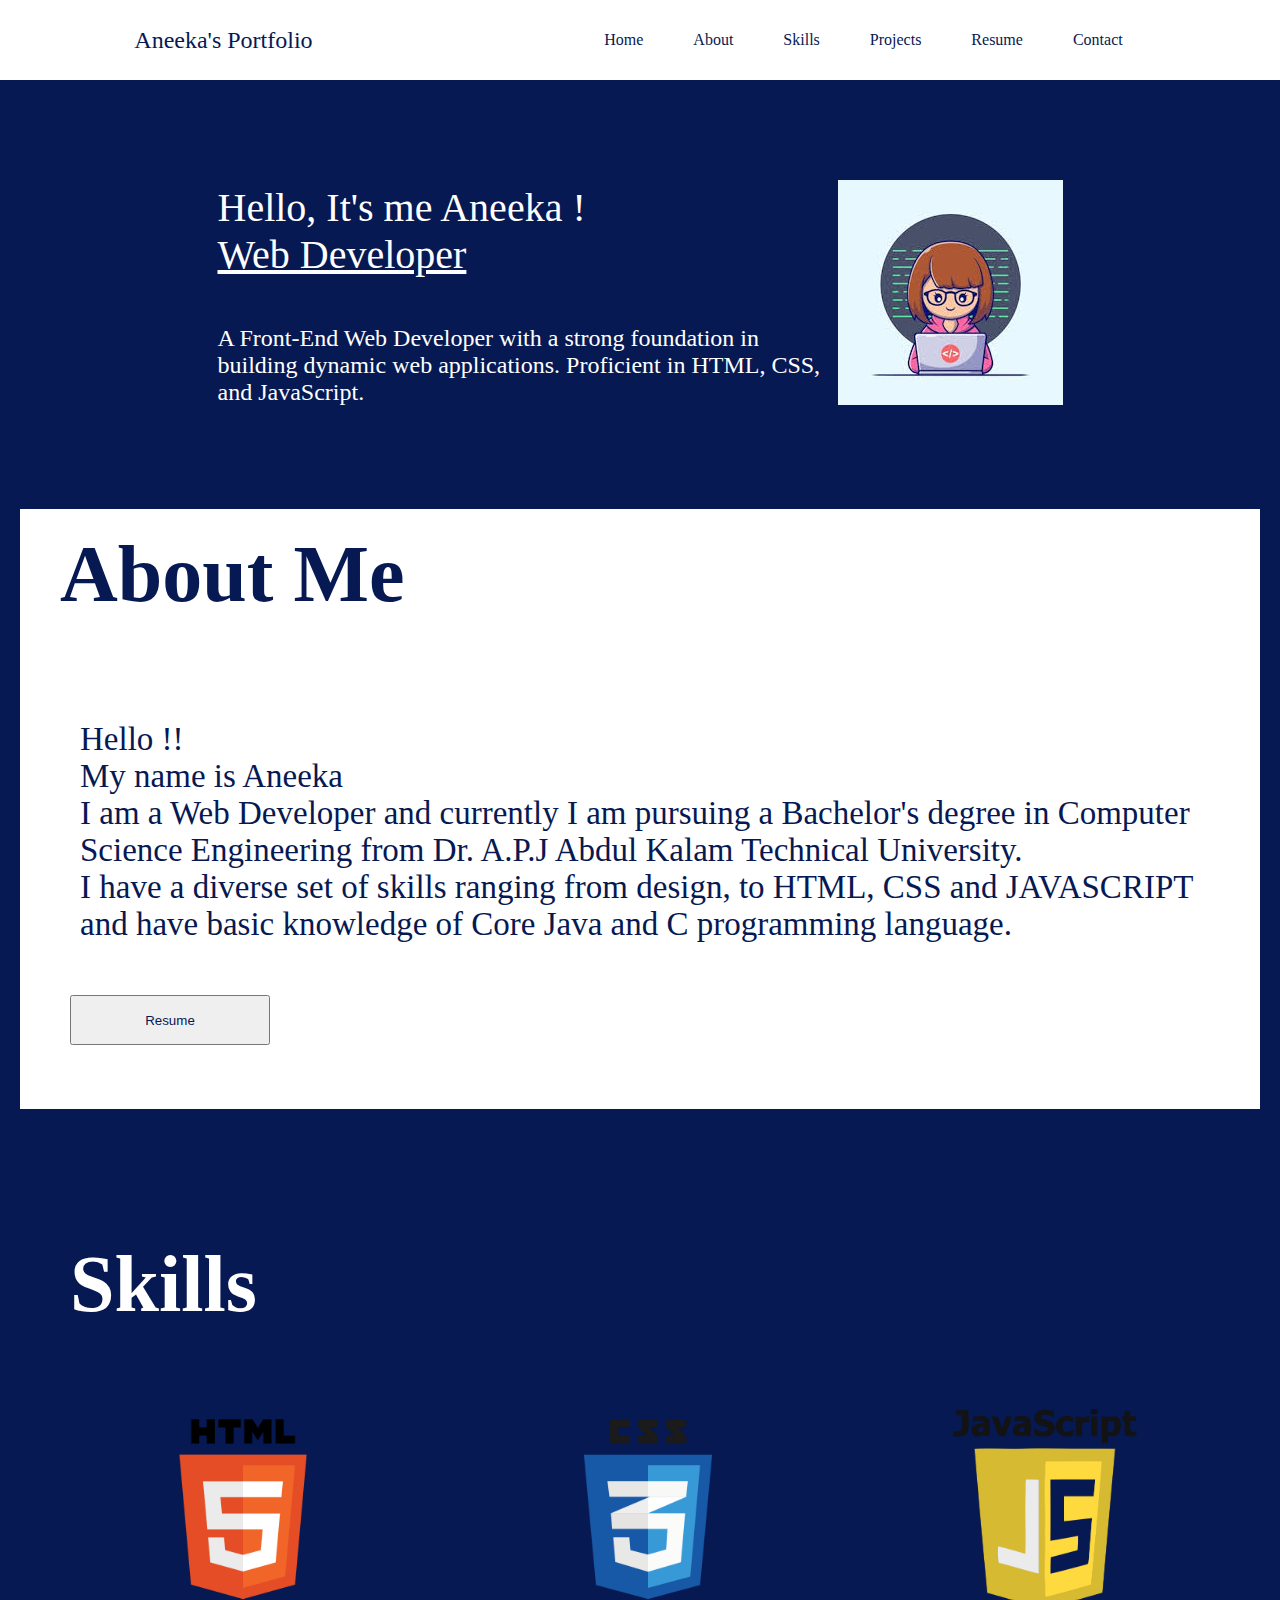
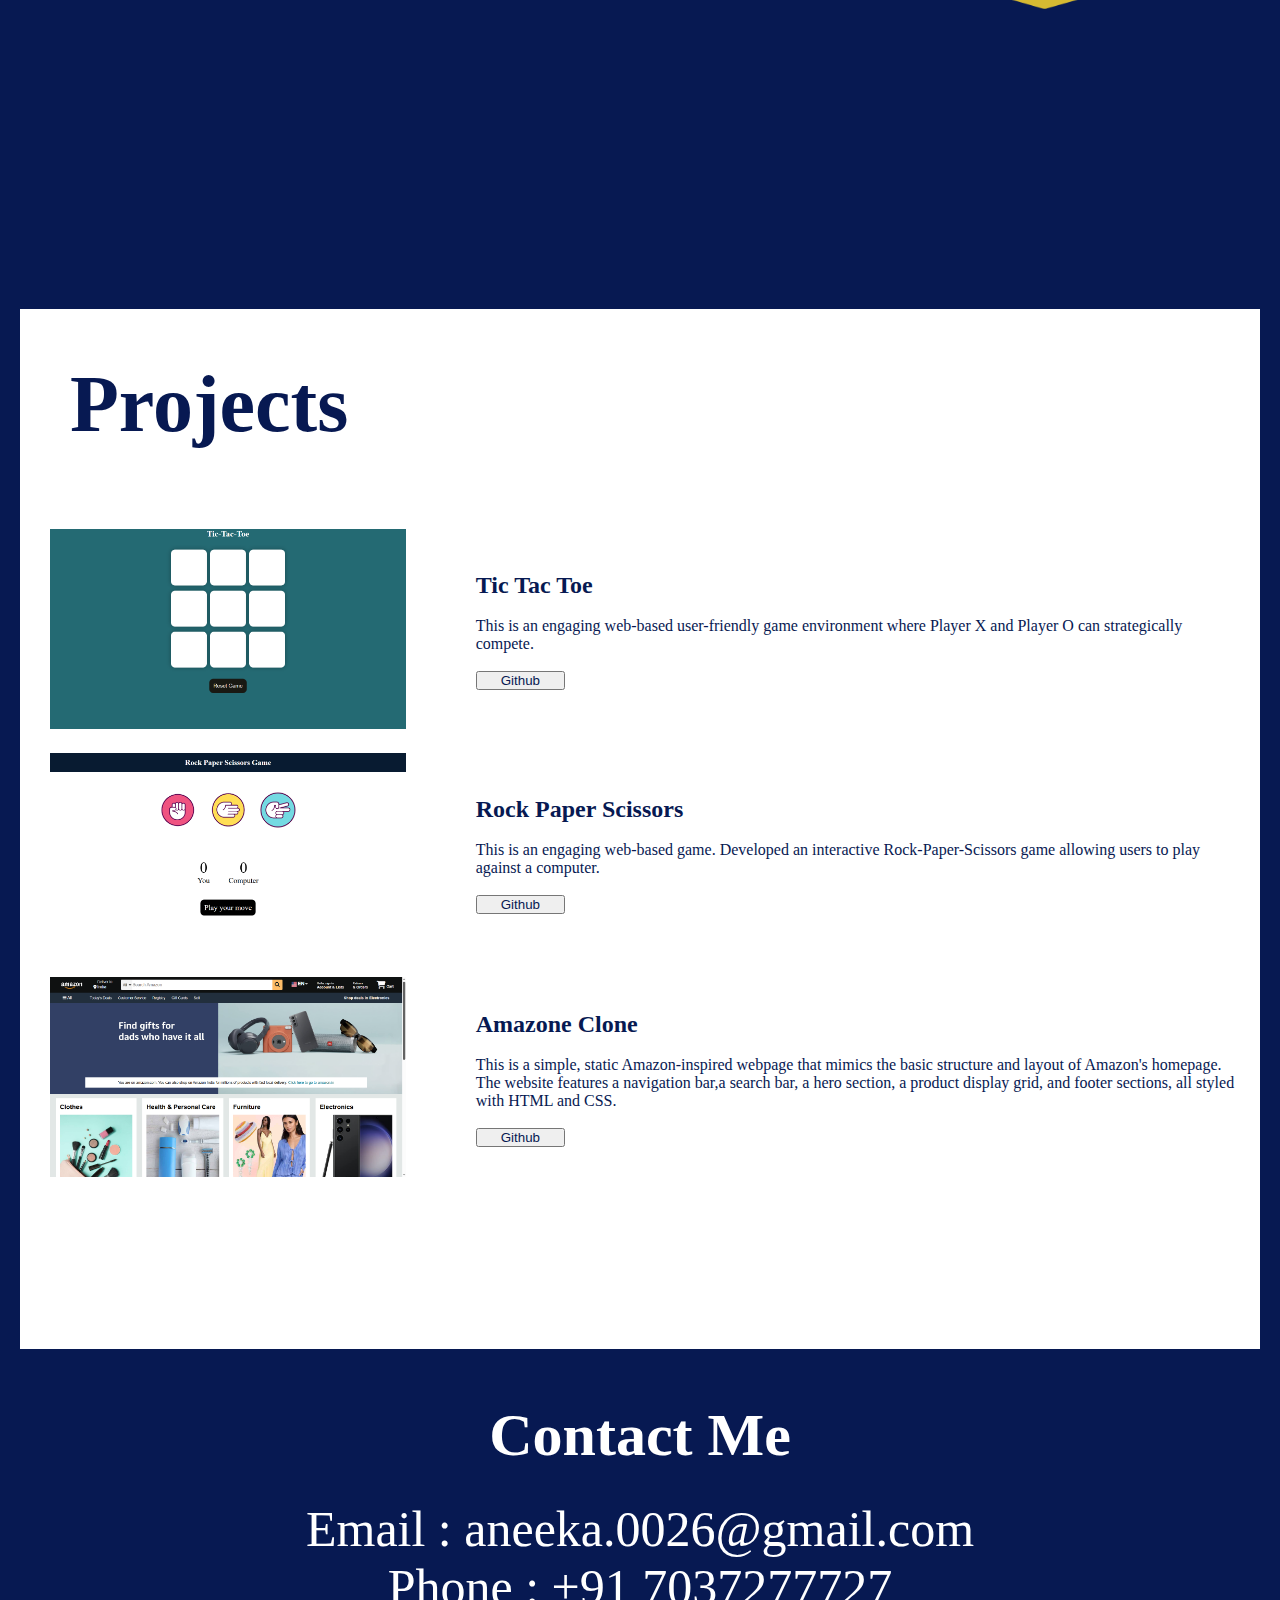
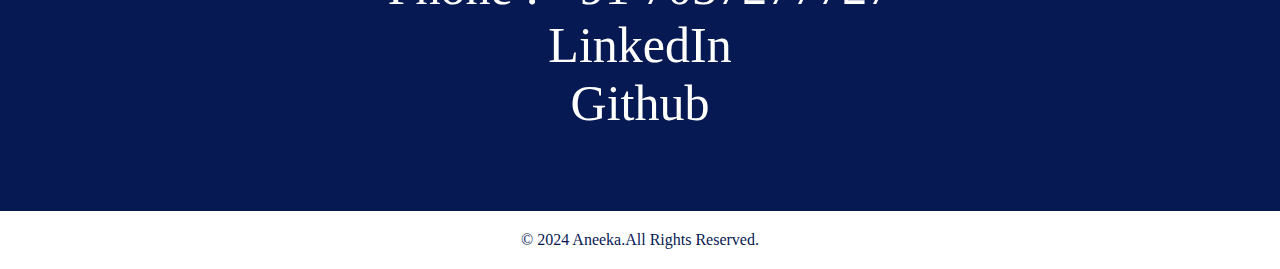
<file: Level-1 Task-1 Portfolio/index.html>
<!DOCTYPE html>
<html lang="en">
<head>
    <meta charset="UTF-8">
    <meta name="viewport" content="width=device-width, initial-scale=1.0">
    <title>My Portfolio</title>
    <link rel="stylesheet" href="style.css"/>

<body>
    <header>
        <nav>
            <div class="nav-one">Aneeka's Portfolio</div>
            <div class="nav-two">
                <a href="#home">Home</a>
                <a href="#about">About</a>
                <a href="#skills">Skills</a>
                <a href="#projects">Projects</a>
                <a href="#res">Resume</a>
                <a href="#contact">Contact</a>
            </div>
        </nav>
    </header>

    <main>

        <!--home section-->
        <section id="home">
            <div class="section1-1">
                Hello, It's me Aneeka !
                <div>
                    <u>Web Developer</u>
                </div><br>
                <div id="intro">
                    A Front-End Web Developer with a strong foundation in building dynamic web applications. Proficient in HTML, CSS, and JavaScript.
                </div>
            </div>
            <div class="secon1-2">
                <img src="./first_im.jpeg">
            </div>
        </section>

        <!--aboout section-->
        <section id="about">
            <div class="container">
                <div class="about-1">
                    <h1>About Me</h1>
                </div>
                <div class="about-2">
                    Hello !!<br> 
                    My name is Aneeka <br>I am a Web Developer and currently I am pursuing a Bachelor's degree in Computer Science Engineering
                    from Dr. A.P.J Abdul Kalam Technical University.<br>
                    I have a diverse set of skills ranging from design, to HTML, CSS and JAVASCRIPT and have basic knowledge of Core Java and C programming language.
                </div>
                <button id="res">
                    <a href="https://drive.google.com/file/d/1djvkfRmY6PW-oYRQtSEz3uQf2A6jGIXI/view?usp=sharing" download="https://drive.google.com/file/d/1djvkfRmY6PW-oYRQtSEz3uQf2A6jGIXI/view?usp=sharing" target="_blank">
                    Resume</a>
                </button>
            </div>
        </section>

        <!--skills section-->
        <section id="skills">
            <div class="container">
                <div class="skill-1">
                    <h1>Skills</h1>
                </div>
                <div class="skill-2">
                    <div id="first">
                        <a href="https://en.wikipedia.org/wiki/HTML" target="_main"><img src="./htm-logo.jpg" height="200px"></a>
                    </div>
                    <div id="second">
                        <a href="https://en.wikipedia.org/wiki/CSS" target="_main"><img src="./css3-512.jpg" height="200px"></a>
                    </div>
                    <div id="third">
                        <a href="https://en.wikipedia.org/wiki/JavaScript" target="_main">
                        <img src="./javascript.jpg" height="200px"></a>
                    </div>
                </div>
            </div>
        </section>

        <!--projects section-->
        <section id="projects">
            <div id="pro-box">
                <div class="project-1">
                    <h1>Projects</h1>
                </div>
                <div class="box">
                    <div class="left-box">
                        <img src="./Screenshot (42).png" height="200px">
                    </div>
                    <div class="right-box">
                        <h2>Tic Tac Toe</h2><br>
                        <p>This is an engaging web-based user-friendly game environment where Player X and Player O can strategically compete.</p><br>
                        <button class="pro-but">
                            <a href="https://github.com/aneeka026/Tic-Tac-Toe" target="_main">Github</a>
                        </button>
                       
                    </div>
                </div>
                <div class="box">
                    <div class="left-box">
                        <img src="./Screenshot (62).png" height="200px">
                    </div>
                    <div class="right-box">
                        <h2>Rock Paper Scissors</h2><br>
                        <p>
                            This is an engaging web-based game. Developed an interactive Rock-Paper-Scissors game allowing users to play against a computer.
                        </p><br>
                        <button class="pro-but">
                            <a href="https://github.com/aneeka026/Rock-Paper-Scissors" target="_main">Github</a>
                        </button>
                    </div>
                </div>
                <div class="box">
                    <div class="left-box">
                        <img src="./Screenshot (73).png" height="200px">
                    </div>
                    <div class="right-box">
                        <h2>Amazone Clone</h2><br>
                        <p>
                            This is a simple, static Amazon-inspired webpage that mimics the basic structure and layout of Amazon's homepage. The website features a navigation bar,a search bar, a hero section,  a product display grid, and footer sections, all styled with HTML and CSS.
                        </p><br>
                        <button class="pro-but">
                            <a href="https://github.com/aneeka026/Amazon-Clone" target="_main">Github</a>
                        </button>
                    </div>
                </div>
            </div>
        </section>

        <!--contact section-->
        <section id="contact">
            <div class="container" id="cont-id">
                <div class="contact-1">
                    <h2>Contact Me</h2>
                </div>
                <div class="contact-2">
                    <p>Email : aneeka.0026@gmail.com</p>
                    <p>Phone : +91 7037277727</p>
                    <p><a href="https://www.linkedin.com/in/aneeka-a74166204/" target="_main" class="link">LinkedIn</a></p>
                    <p><a href="https://github.com/aneeka026"  target="_main" class="link">Github</a></p>
                </div>
            </div>

        </section>
    </main>

    <footer class="footer">
        <div class="foot">
            <p>
                &copy; 2024 Aneeka.All Rights Reserved.
            </p>
        </div>
    </footer>
</body>
</html>
</file>
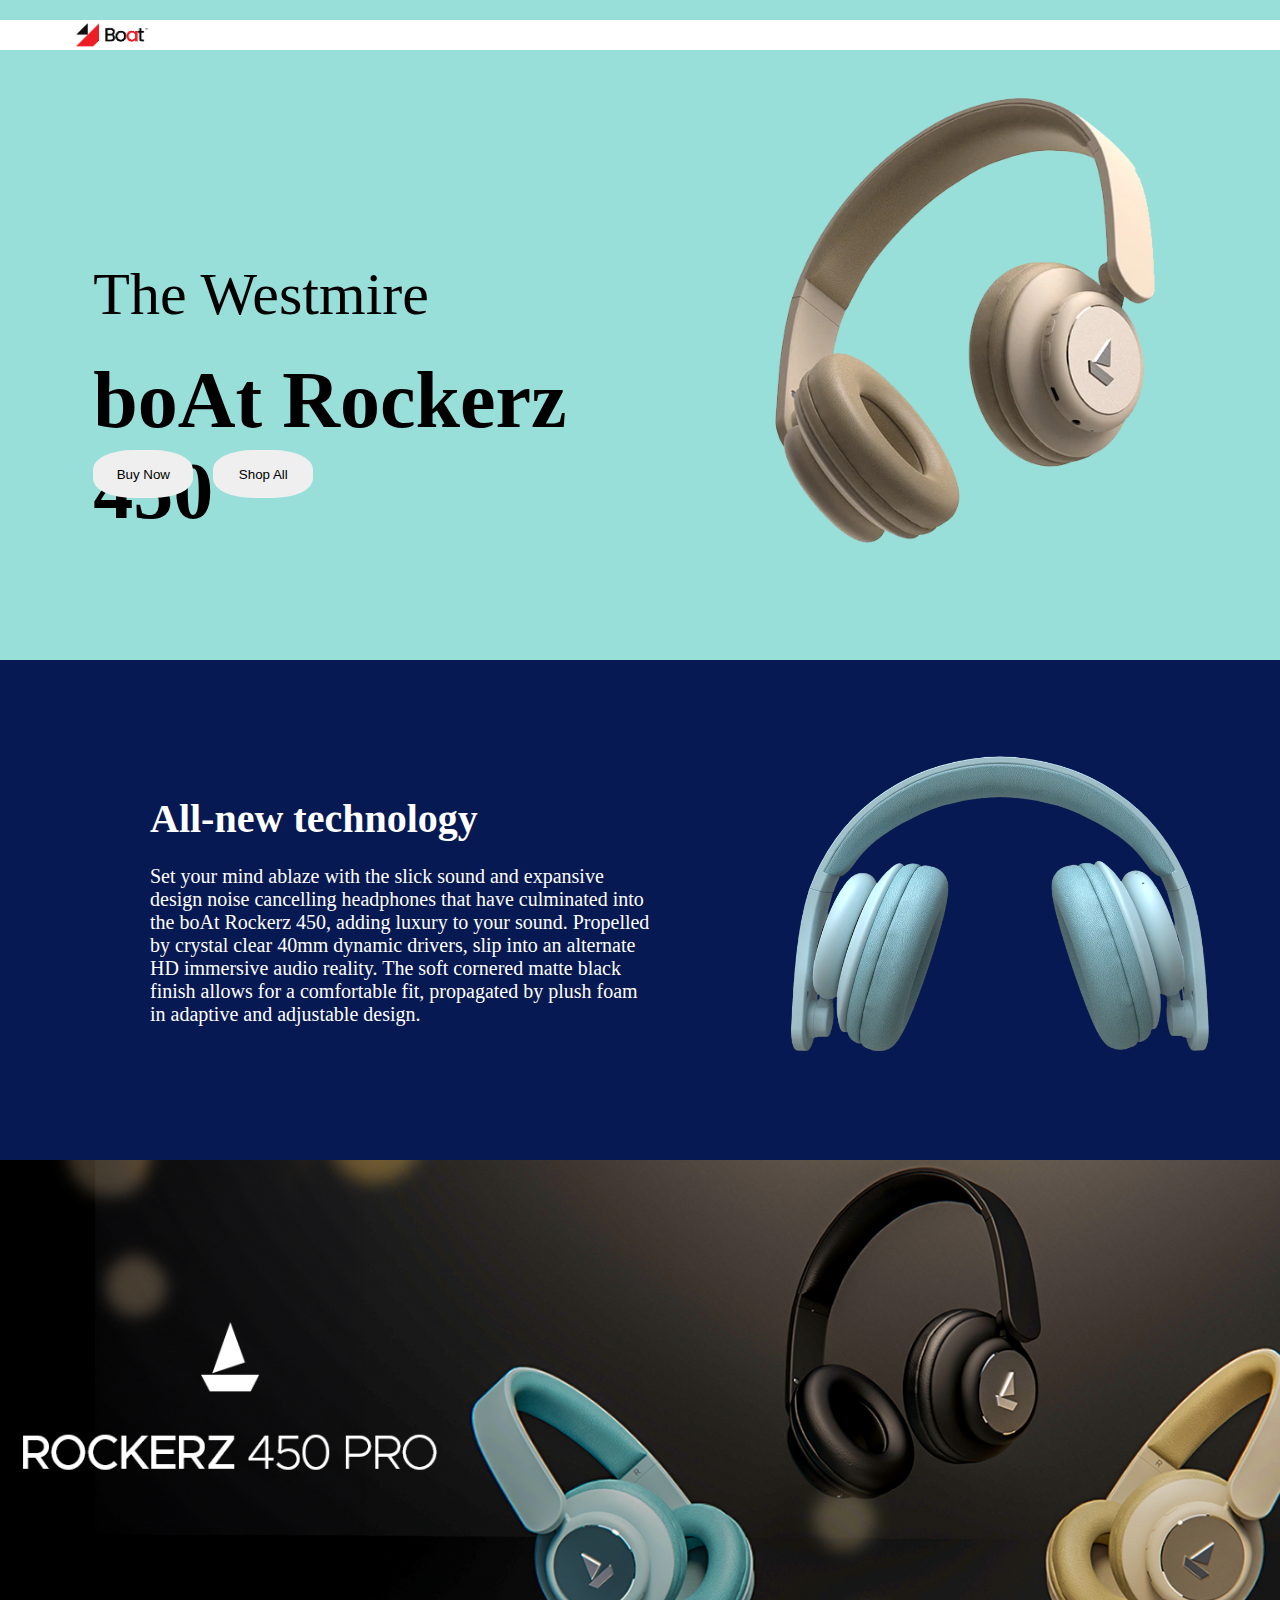
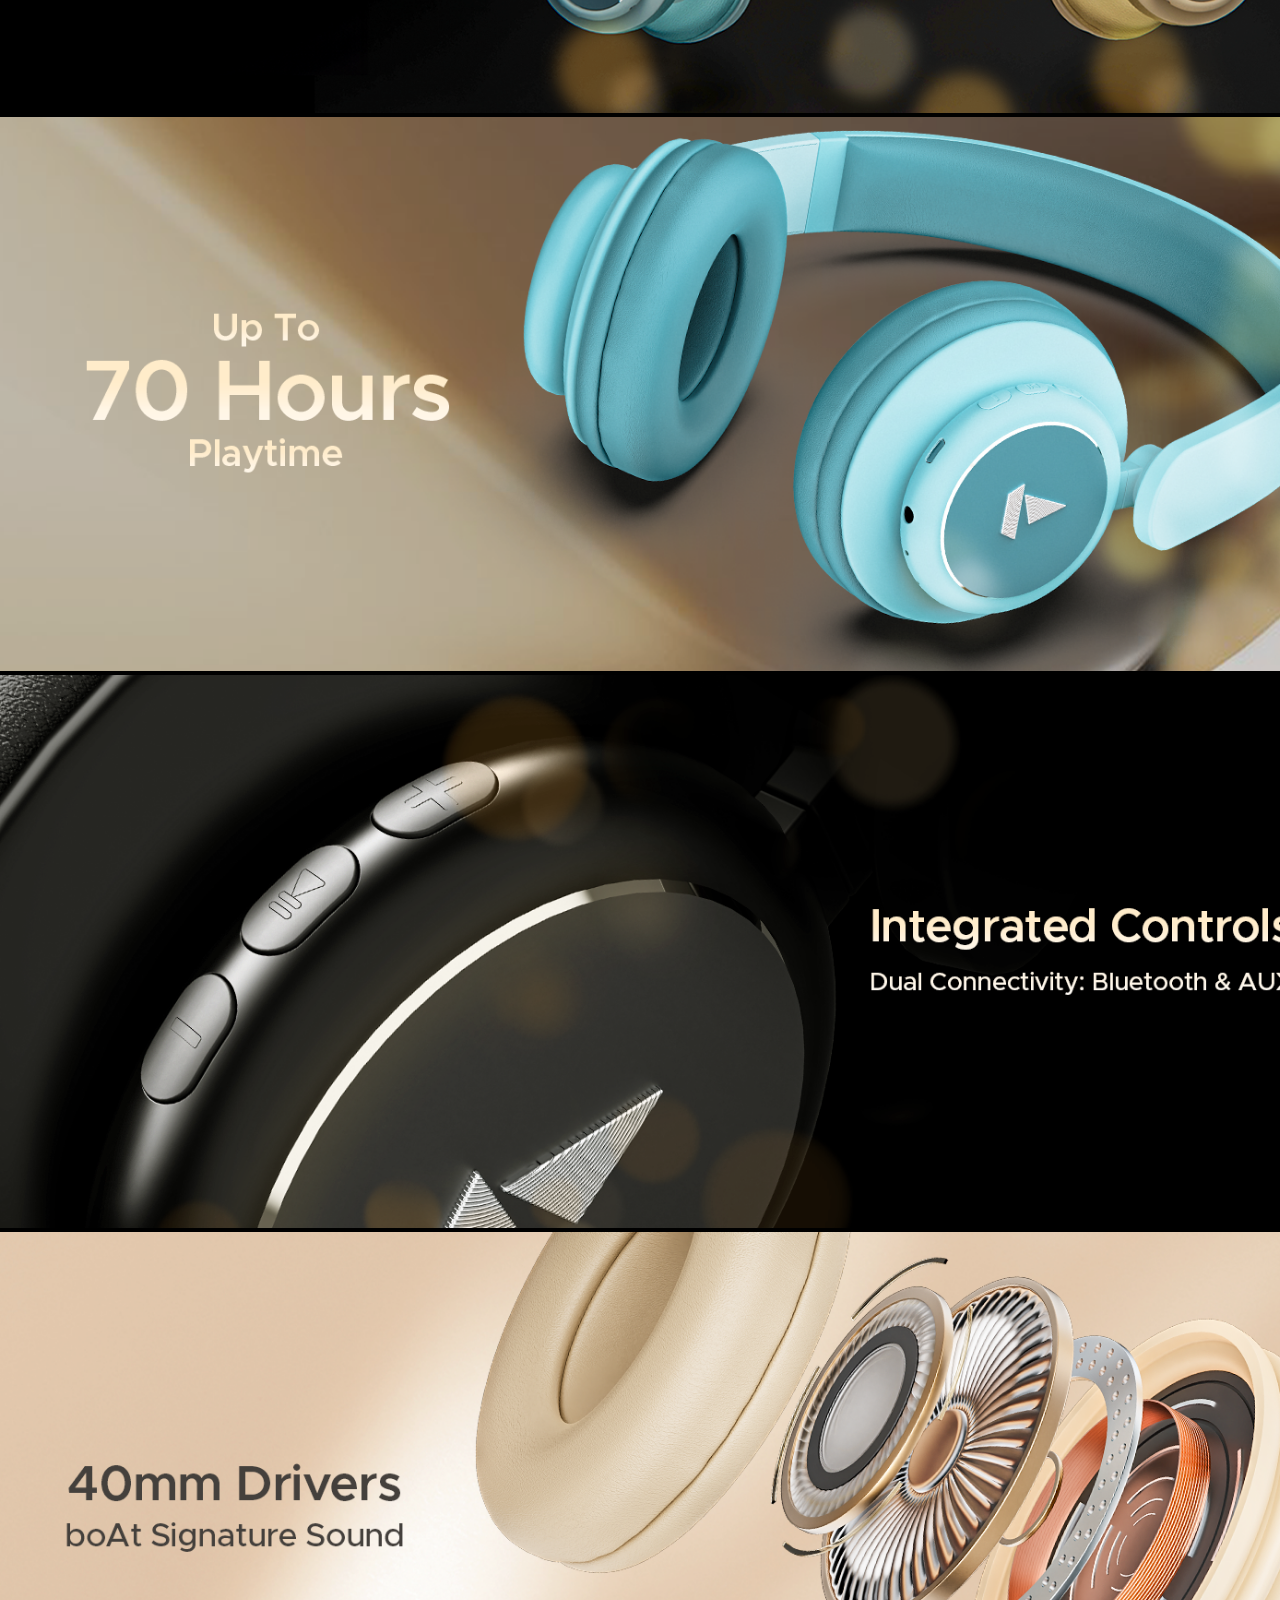
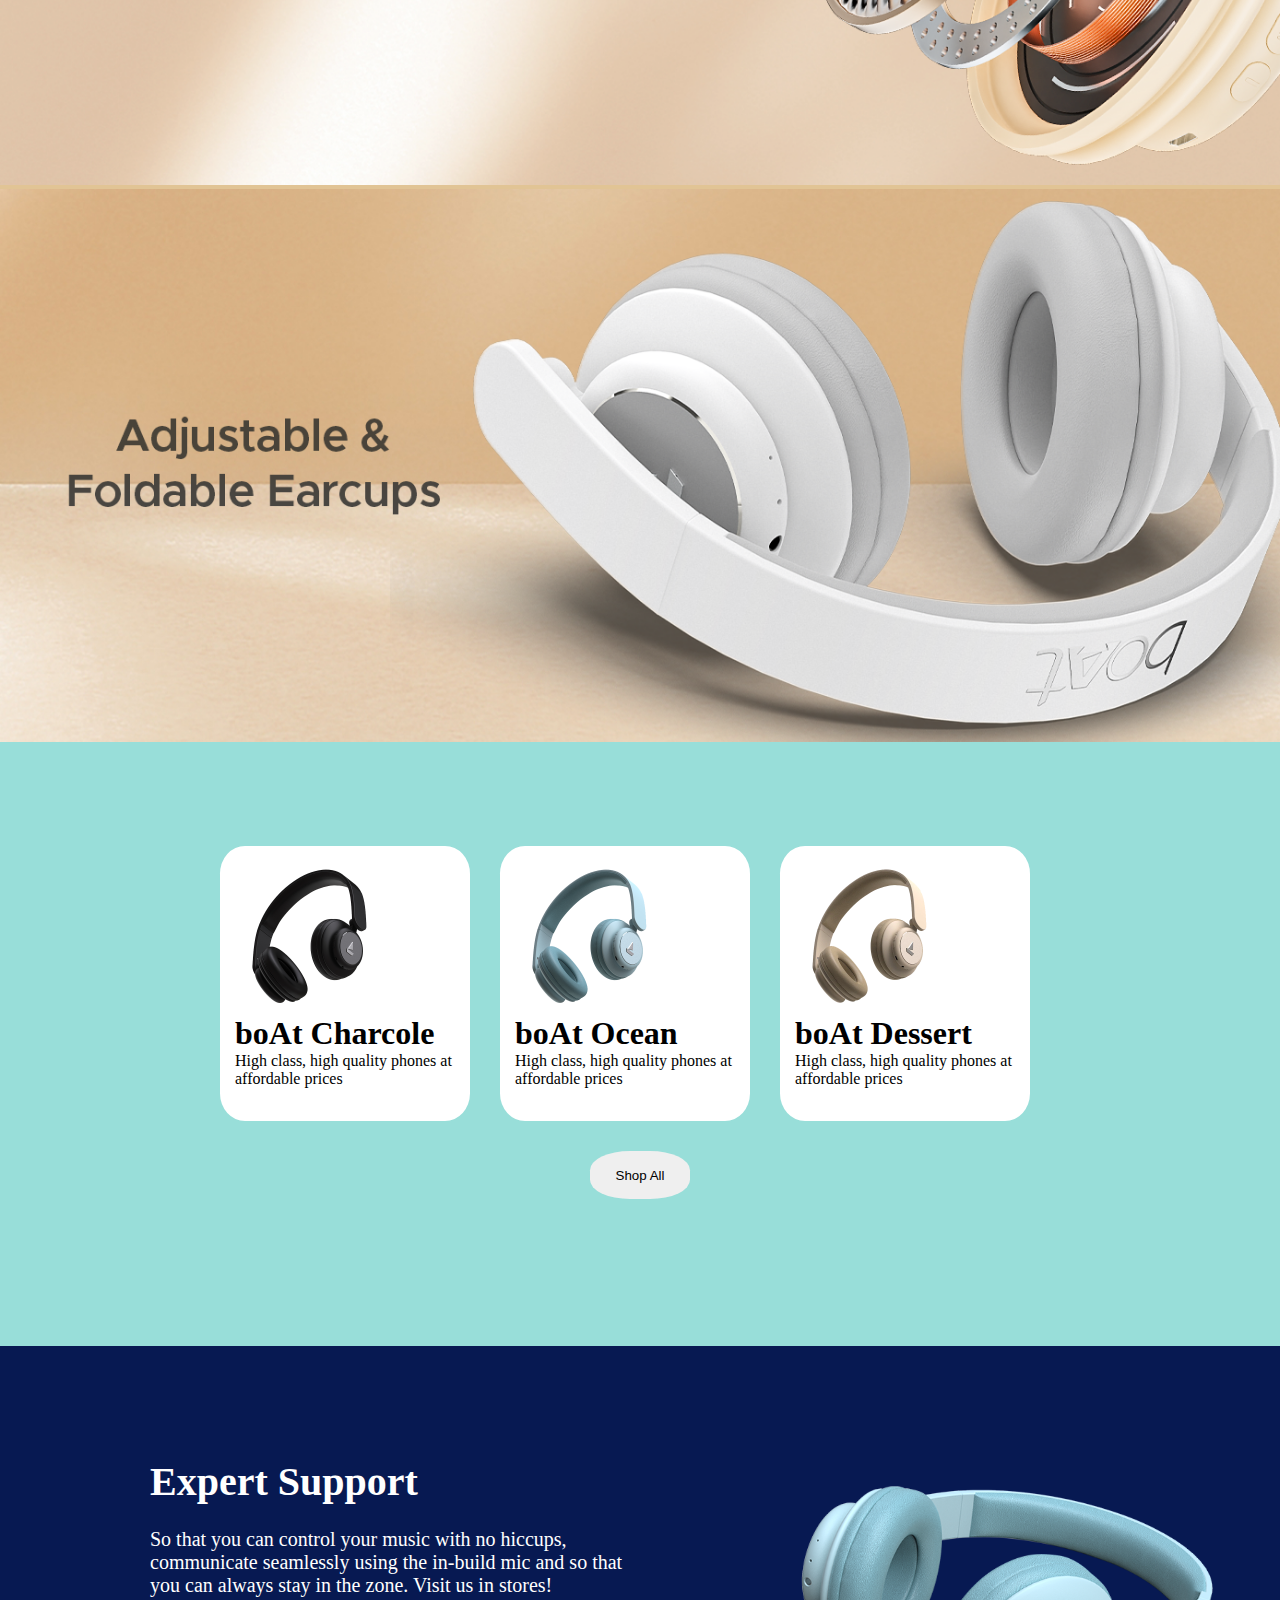
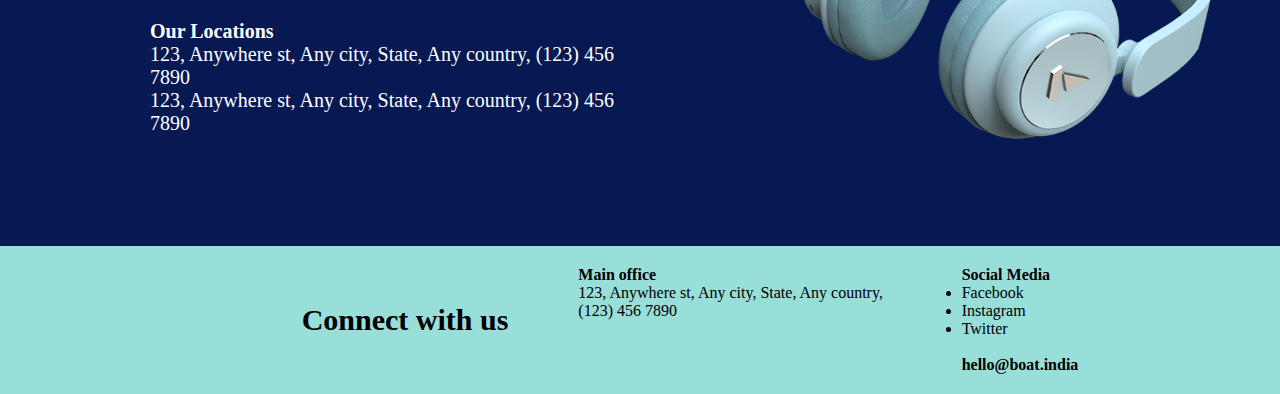
<file: Level-1 Task-2 Landing Page/index.html>
<!DOCTYPE html>
<html lang="en">
<head>
    <meta charset="UTF-8">
    <meta name="viewport" content="width=device-width, initial-scale=1.0">
    <title>Boat Headphone Landing Page</title>
    <link rel="stylesheet" href="style.css"/>
</head>
<body>
    <!--First Section-->
    <section class="First_s" >
        <div>
            <div id="nav">
                <img src="./images.png" id="im_1">
            </div>
            <div class="content">
                <div class="first_part">
                    <div id="heading">
                        <div id="head-1">The Westmire
                        </div>
                        <div id="head-2"><h1><b>boAt Rockerz 450</b></h1>
                        </div>
                    </div>
                    <div id="head-3">
                       <button class="btn">Buy Now</button>
                       <button class="btn">Shop All</button>
                    </div>
                </div>
                <div class="second_part">
                    <img src="./brown.png" id="im_2">
                </div>
            </div>
        </div>
    </section>

    <!--Second section-->
    <section class="Second_s">
        <div class="content">
            <div class="about">
               <h1> All-new technology</h1><br>
               <p>
                Set your mind ablaze with the slick sound and expansive design noise cancelling headphones that have culminated into the boAt Rockerz 450, adding luxury to your sound. Propelled by crystal clear 40mm dynamic drivers, slip into an alternate HD immersive audio reality. The soft cornered matte black finish allows for a comfortable fit, propagated by plush foam in adaptive and adjustable design.
            </p>
            </div>
            <div>
                <img src="./about.png" height="500px">
            </div>
        </div>
    </section>

    <!--bg section-->
    <section class="bg_image">
        <img src="./hero_1.jfif" width="1350px">
    </section>
    <section class="bg_image">
        <img src="./hero_2.jfif" width="1350px">
    </section>
    <section class="bg_image">
        <img src="./hero_3.jfif" width="1350px">
    </section>
    <section class="bg_image" id="bg4image">
        <img src="./hero_4.jfif" width="1350px">
    </section>
    <section class="bg_image" id="bg5image">
        <img src="./hero_5.jfif" width="1350px">
    </section>

    <!--Third section-->
    <section class="Third_s">
        <div>
            <div class="boxes">
                <div class="box" id="left">
                    <img src="./Black.png" height="150px">
                    <h1>boAt Charcole</h1>
                    <p>High class, high quality phones at affordable prices</p><br>
                </div>
                <div class="box" id="middle">
                    <img src="./blue.png"  height="150px">
                    <h1>boAt Ocean</h1>
                    <p>High class, high quality phones at affordable prices</p><br>
                </div>
                <div class="box" id="right">
                    <img src="./brown.png" height="150px">
                    <h1>boAt Dessert</h1>
                    <p>High class, high quality phones at affordable prices</p><br>
                </div>
            </div>
            <div id="shop-btn">
                <button class="btn" >
                    Shop All
                </button>
            </div>
        </div>
    </section>

    <!--Fourth section-->
    <section class="Fourth_s">
        <div class="content">
            <div class="about">
                <h1>Expert Support</h1><br>
                <p>So that you can control your music with no hiccups, communicate seamlessly using the in-build mic and so that you can always stay in the zone.
                     Visit us in stores!</p><br>
                <h4>Our Locations</h4>
                <p>123, Anywhere st,
                    Any city, State, Any country,
                    (123) 456 7890</p>
                <p>123, Anywhere st,
                    Any city, State, Any country,
                    (123) 456 7890</p>    

            </div>
            <div>
                <img src="./support.png" height="500px">
            </div>
        </div>
    </section>

    <!--Fifth Section-->
    <footer>
        <section class="content">
            <div id="connect">
                <div id="co-1"><b>Connect with us</b></div>
                <div id="co-2">
                    <div class="boxx">  
                        <b>Main office</b>
                        <p>123, Anywhere st, Any city,
                        State, Any country,
                        (123) 456 7890</p>
                    </div>
                    <div>
                        <b>Social Media</b>
                        <ul>
                            <li>Facebook</li>
                            <li>Instagram</li>
                            <li>Twitter</li>
                        </ul> <br>
                        <p><b>hello@boat.india</b></p>
                    </div>
                </div>
            </div>
        </section>
    </footer>
</body>
</html>
</file>
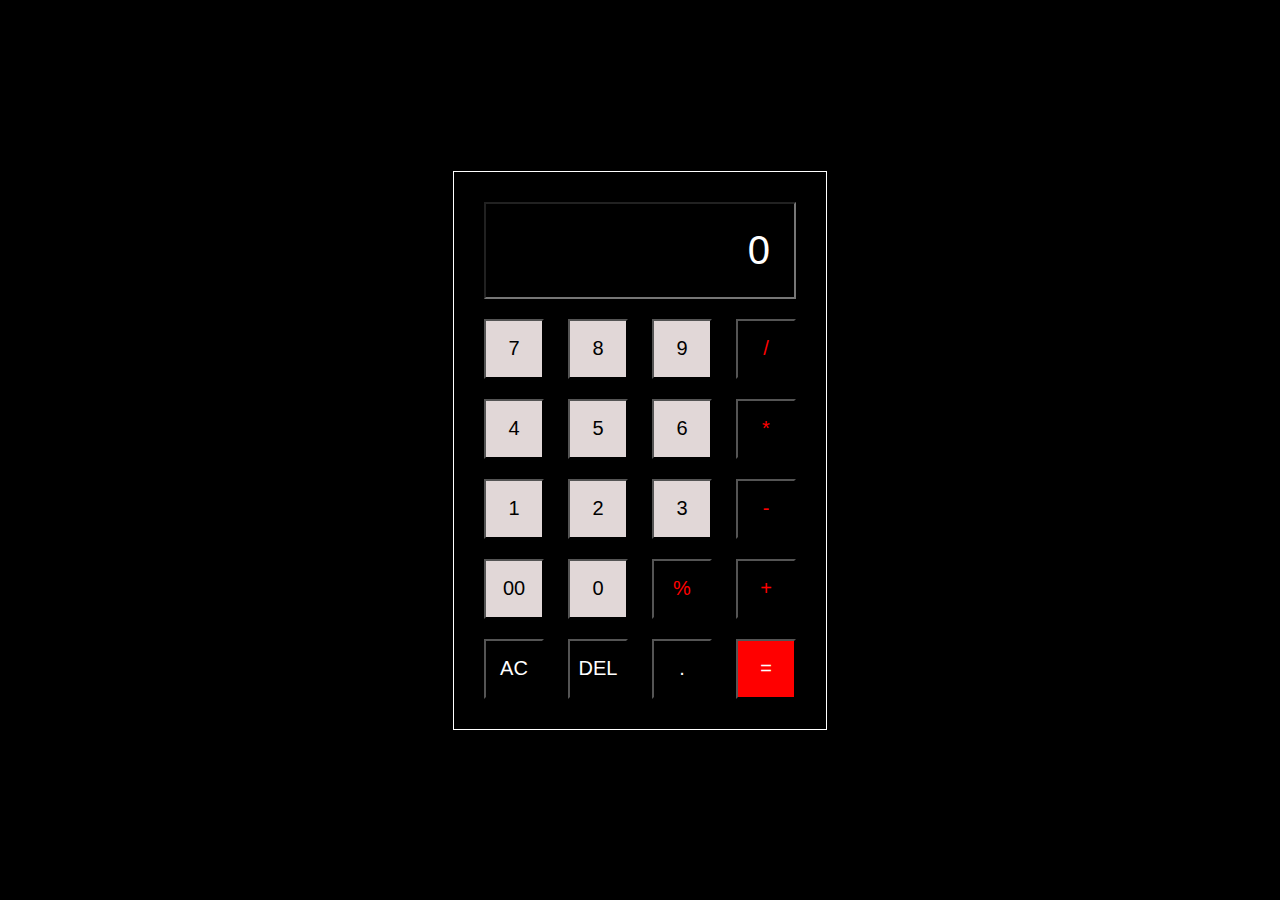
<file: Level-1 Task-3 Calculator/index.html>
<!DOCTYPE html>
<html lang="en">
<head>
    <meta charset="UTF-8">
    <meta name="viewport" content="width=device-width, initial-scale=1.0">
    <title>Calculator</title>
    <link rel="stylesheet" href="style.css"/>
</head>
<body>
    <div class="calculator">
        <input type="text" placeholder="0" id="inputPl">
        <div>
            <button class="num-button">7</button>
            <button class="num-button">8</button>
            <button class="num-button">9</button>
            <button class="symbol-button">/</button>
        </div>
        <div>
            <button class="num-button">4</button>
            <button class="num-button">5</button>
            <button class="num-button">6</button>
            <button class="symbol-button">*</button>
        </div>
        <div>
            <button class="num-button">1</button>
            <button class="num-button">2</button>
            <button class="num-button">3</button>
            <button class="symbol-button">-</button>
        </div>
        <div>
            <button class="num-button">00</button>
            <button class="num-button">0</button>
            <button class="symbol-button">%</button>
            <button class="symbol-button">+</button>
        </div>
        <div>
            <button>AC</button>
            <button>DEL</button>
            <button>.</button>
            <button id="eq-button">=</button>
        </div>
    </div>
   <script src="app.js"></script> 
</body>
</html>
</file>
<file: Level-1 Task-1 Portfolio/style.css>
*{
    margin: 0;
    padding: 0;
}
body{
    background-color: #071952;
    color: white;
}

/*nav bar*/
nav{
    background-color: white;
    display:flex;
    justify-content: space-around;
    align-items: center;
    height: 80px;
}
.nav-one{
    color: #071952;
    font-size: 1.5rem;
}
a{
    margin: 0 23px 0 23px;
    text-decoration: none;
    color: #071952;
}
nav a:hover{
    border: 1px solid #071952;
}

/*home section*/
#home{
    display: flex;
    justify-content: center;
    align-items: center;
    margin: 100px 20px 100px;
    height: 70%;
}
.section1-1{
    width: 50%;
    font-size: 2.5rem;
}
#intro{
    font-size: 1.5rem;
}
.color{
    color: #b69072;
}
.section1-2 img{
    width: 100%;
    border-radius: 50%;
}

/* about section*/
#about{
    background-color: white;
    color: #071952;
    margin: 80px 20px 2px;
}
.container{
    height: 600px;
}
.about-1{
    margin: 10px 20px 2px;
    padding: 20px;
    font-size: 40px;
}
.about-2{
    font-size: 33px;
    margin: 0px 20px 2px;
    padding: 40px;
}

h1{
    height: 130px;
    width: 500px;
}
#res{
    height: 50px;
    width: 200px;
    margin: 10px 10px 10px 50px;
}
button a:hover{
    background-color: #071952;
    color: white;
}

/* skills section*/
#skills{
    margin: 80px 20px 2px;
    padding: 20px;
}
.skill-1{
    padding: 30px;
    font-size: 40px;
} 
.skill-2{
    display: flex;
    justify-content: space-around;
    align-items: center;
}
#first , #second , #third{
    margin: 10px 10px 10px 10px;
    height: 200px;
}

/* project section*/
#projects{
    margin: 80px 20px 2px;
    padding: 20px;
    background-color: white;;
    color: #071952;
}
#pro-box{
    height: 1000px;
}
.project-1{
    padding: 30px;
    font-size: 40px;
}
.box{
    display: flex;
    align-items: center;
}
.left-box{
    margin: 10px 70px 10px 10px;
}
#projects button a:hover{
    background-color: #071952;
    color: white;
}

/*contact section*/
#contact{
    padding: 20px;
}
#cont-id{
    height: 400px;
}
.contact-1{
    text-align: center;
    padding: 30px;
    font-size: 40px;
}
.contact-2{
  font-size: 50px;
  display: flex;
  flex-direction: column;
  text-align: center;
}
.link{
    color: white;
}
.link:hover{
    text-decoration: underline;
}

/* footer */
.footer{
    background-color: white;
    color: #071952;
    text-align: center;
    padding: 20px;
    margin-top: 20px;
}
</file>
<file: Level-1 Task-2 Landing Page/style.css>
*{
    margin: 0;
    padding: 0;
}
body{
    background-color: #98DED9;
}

/*First Section*/
.First_s{
    background-color: #98DED9;
    color: black;
    height: 640px;
}
#nav{
    background-color: white;
    padding-left: 50px;
    margin: 20px 0px 20px 0px;
    height: 30px;
    width: 1300px;
}
#im_1{
    height: 30px;
}
.content{
    margin-left: 50px;
    width: 1300px;
    display: flex;
    justify-content:space-evenly;
}
.first_part{
    padding-top: 100px;
    width: 600px;
    height: 600px;
}
.second_part{
    width: 600px;
    height: 600px;
}
#im_2{
    height: 500px;
}
#heading{
    padding-top: 80px;
    height: 150px;
    width: 500px;
}
#head-1{
    height: 75px;
    padding: 10px;
    font-size: 60px;
}
#head-2{
    height: 90px;
    padding: 10px;
    font-size: 40px;
}
#head-3{
    display: flex;
    padding-top: 40px;
    height: 80px;
}
.btn{
    border-radius: 40%;
    height: 48px;
    width: 100px;
    margin: 10px 10px 10px 10px;
    border: none;
}
.btn:hover{
    background-color: white;
    border: 1px solid white;
    font-size: 1rem;
    cursor: pointer;
}

.Second_s{
    background-color: #071952;
    height: 500px;
}

/*Second section*/
.about{
    height: 500px;
    width: 500px;
    font-size: 20px;
    color: white;
    display: flex;
    flex-direction: column;
    justify-content: center;
}

.bg_image{
    background-color:black;
}
#bg4image{
    background-color: rgb(225, 196, 149);
}
#bg5image{
    background-color: #98DED9;
}

/*Third section*/
.Third_s{
    height: 500px;
}
.boxes{
    display: flex;
    justify-content: center;
    margin-top: 100px;
}
.box{
    width: 220px;
    background-color: white;
    border-radius: 10%;
    margin-right: 30px;
    padding: 15px;
}
#shop-btn{
    display: flex;
    justify-content: center;
    margin-top: 20px;
}

/*Fourth section*/
.Fourth_s{
    background-color: #071952;
    height: 500px;
}

/*Fifth Section*/
 #connect{
    display: flex;
    align-items: center;
 }
 #co-1{
    margin-right: 50px;
    font-size: 30px;
 }
 #co-2{
    display: flex;
    width: 500px;
    padding: 20px;
    
 }
 .boxx{
    margin-right: 50px;
 }
</file>
<file: Level-1 Task-3 Calculator/style.css>
*{
    padding: 0;
    margin: 0;
}

body{
    height: 100vh; 
    display: flex;
    justify-content: center;
    align-items: center;
    background-color: black;
}

.calculator{
    padding: 20px;
    border: 1px solid white;
}

input{
    width: 260px;
    font-size: 40px;
    margin: 10px;
    padding: 24px;
    text-align: right;
    background: transparent;
    cursor: pointer;
    color: white;
}

input::placeholder{
    color: white;
}

button{
    height: 60px;
    width: 60px;
    margin: 10px;
    font-size: 20px;
    background: transparent;
    color: white;
    cursor: pointer;
}

.num-button{
    background-color: rgb(225, 215, 215);
    color: black;
}

#eq-button{
    background-color: red;
}

.symbol-button{
    color: red;
}
</file>
